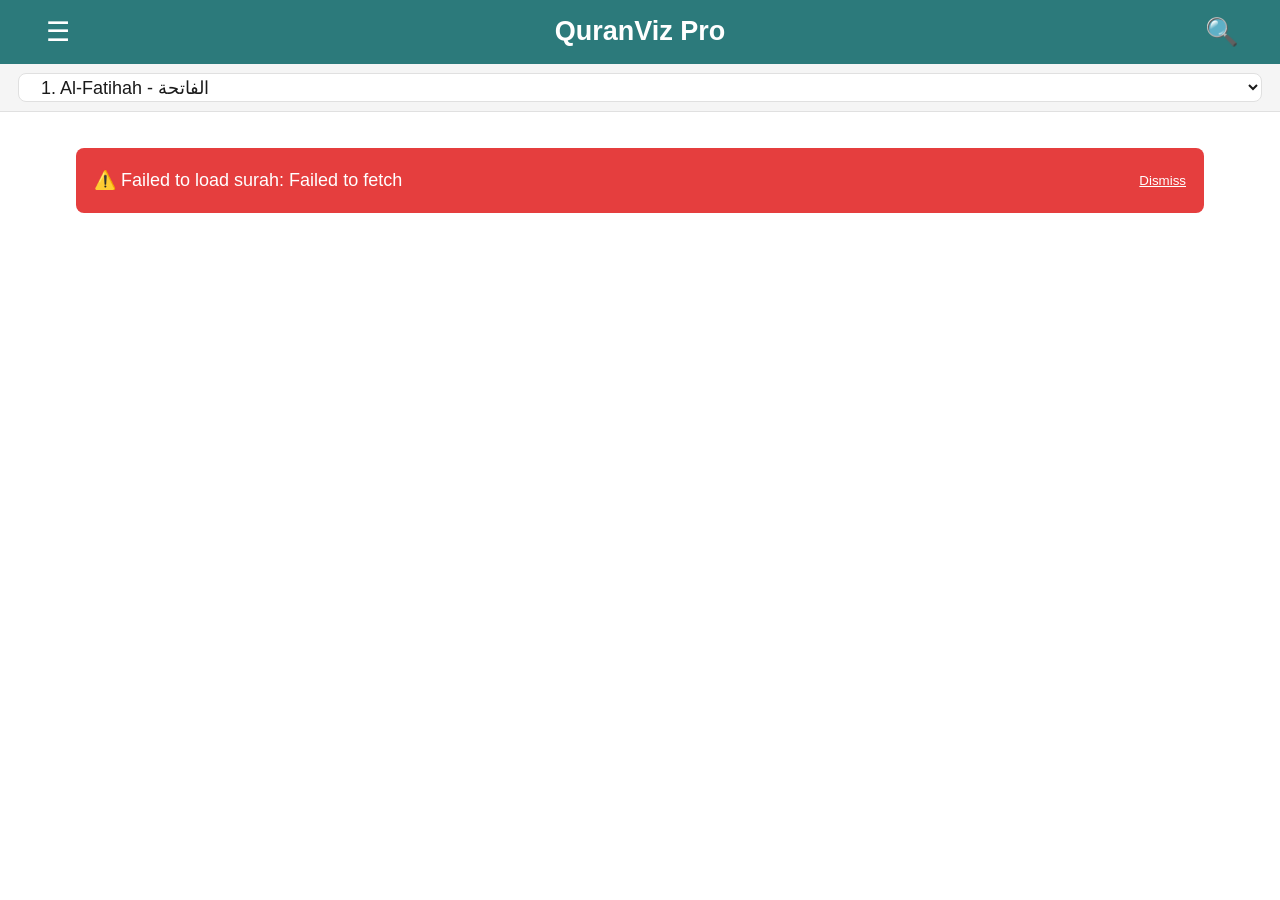
<file: index.html>
<!DOCTYPE html>
<html lang="en" data-theme="light">
<head>
    <meta charset="UTF-8">
    <meta name="viewport" content="width=device-width, initial-scale=1.0, maximum-scale=1.0, user-scalable=no">
    <meta name="description" content="QuranViz Pro - Interactive Quran Study and Reading">
    <title>QuranViz Pro</title>

    <!-- CSS Files -->
    <link rel="stylesheet" href="css/variables.css">
    <link rel="stylesheet" href="css/base.css">
    <link rel="stylesheet" href="css/components.css">
    <link rel="stylesheet" href="css/study-mode.css">
    <link rel="stylesheet" href="css/reading-mode.css">
    <link rel="stylesheet" href="css/responsive.css">

    <!-- Google Fonts for Arabic -->
    <link rel="preconnect" href="https://fonts.googleapis.com">
    <link rel="preconnect" href="https://fonts.gstatic.com" crossorigin>
    <link href="https://fonts.googleapis.com/css2?family=Amiri+Quran&family=Amiri:ital,wght@0,400;0,700;1,400;1,700&display=swap" rel="stylesheet">
</head>
<body>
    <!-- Loading Overlay -->
    <div id="loading-overlay" class="loading-overlay" style="display: none;">
        <div class="spinner"></div>
        <p class="loading-text">Loading...</p>
    </div>

    <!-- Top Navigation -->
    <nav class="top-nav">
        <button class="menu-btn" id="menu-btn" aria-label="Menu">☰</button>
        <h1 class="app-title">QuranViz Pro</h1>
        <button class="search-btn" id="search-btn" aria-label="Search">🔍</button>
    </nav>

    <!-- Surah Selector -->
    <div class="surah-selector" id="surah-selector">
        <select class="surah-select" id="surah-select" aria-label="Select Surah">
            <option value="">Select Surah...</option>
        </select>
    </div>

    <!-- Main Content Container -->
    <main class="main-content" id="main-content">
        <!-- Study Mode Container -->
        <div class="study-mode-container" id="study-mode-container" style="display: none;">
            <div class="verses-list" id="verses-list"></div>
        </div>

        <!-- Reading Mode Container -->
        <div class="reading-mode-container" id="reading-mode-container" style="display: none;">
            <div class="page-content-wrapper" id="page-content-wrapper"></div>
        </div>
    </main>

    <!-- Bottom Navigation -->
    <nav class="bottom-nav">
        <button class="nav-item" id="nav-reading" data-action="reading">
            <span class="nav-icon">📖</span>
            <span class="nav-label">Reading</span>
        </button>
        <button class="nav-item active" id="nav-study" data-action="study">
            <span class="nav-icon">📚</span>
            <span class="nav-label">Study</span>
        </button>
        <button class="nav-item" id="nav-bookmarks" data-action="bookmarks">
            <span class="nav-icon">⭐</span>
            <span class="nav-label">Bookmarks</span>
        </button>
        <button class="nav-item" id="nav-settings" data-action="settings">
            <span class="nav-icon">⚙️</span>
            <span class="nav-label">Settings</span>
        </button>
    </nav>

    <!-- Back Button -->
    <button class="back-btn" id="back-btn" style="display: none;">
        ← Back
    </button>

    <!-- Quick Jump Modal -->
    <div class="modal" id="quick-jump-modal" style="display: none;">
        <div class="modal-overlay"></div>
        <div class="modal-content">
            <h2 class="modal-title">Jump to Verse</h2>
            <div class="form-group">
                <label for="jump-surah-select">Surah</label>
                <select class="surah-select" id="jump-surah-select">
                    <option value="">Select Surah...</option>
                </select>
            </div>
            <div class="form-group">
                <label for="jump-verse-input">Verse Number</label>
                <input type="number" class="verse-input" id="jump-verse-input" min="1" placeholder="Enter verse number">
            </div>
            <div class="modal-actions">
                <button class="btn btn-primary" id="jump-btn">Jump</button>
                <button class="btn btn-secondary" id="jump-cancel-btn">Cancel</button>
            </div>
        </div>
    </div>

    <!-- Search Modal -->
    <div class="modal" id="search-modal" style="display: none;">
        <div class="modal-overlay"></div>
        <div class="modal-content search-modal-content">
            <h2 class="modal-title">Search Quran</h2>
            <div class="search-input-wrapper">
                <input type="text" class="search-input" id="search-input" placeholder="Search for verses...">
                <button class="btn btn-secondary" id="search-close-btn">Close</button>
            </div>
            <div class="search-results" id="search-results">
                <p class="search-placeholder">Enter text to search the Quran</p>
            </div>
        </div>
    </div>

    <!-- Bookmarks Modal -->
    <div class="modal" id="bookmarks-modal" style="display: none;">
        <div class="modal-overlay"></div>
        <div class="modal-content">
            <h2 class="modal-title">Bookmarks</h2>
            <div class="bookmarks-list" id="bookmarks-list">
                <p class="empty-state">No bookmarks yet. Add bookmarks by clicking the star icon on verses.</p>
            </div>
            <div class="modal-actions">
                <button class="btn btn-secondary" id="bookmarks-close-btn">Close</button>
            </div>
        </div>
    </div>

    <!-- Settings Modal -->
    <div class="modal" id="settings-modal" style="display: none;">
        <div class="modal-overlay"></div>
        <div class="modal-content">
            <h2 class="modal-title">Settings</h2>

            <div class="setting-item">
                <label>Language / اللغة</label>
                <button class="btn btn-toggle" id="language-toggle">
                    <span id="language-label">English</span>
                </button>
            </div>

            <div class="setting-item">
                <label>Font Size</label>
                <div class="slider-group">
                    <input type="range" min="14" max="28" value="18" step="1" class="font-size-slider" id="font-size-slider">
                    <span class="font-size-value" id="font-size-value">18px</span>
                </div>
            </div>

            <div class="setting-item">
                <label>Theme</label>
                <button class="btn btn-toggle" id="theme-toggle">
                    <span id="theme-label">☀️ Light</span>
                </button>
            </div>

            <div class="setting-item">
                <label>Translation</label>
                <select class="translation-select" id="translation-select">
                    <option value="en.sahih">Sahih International</option>
                    <option value="en.pickthall">Pickthall</option>
                    <option value="en.yusufali">Yusuf Ali</option>
                    <option value="en.hilali">Hilali & Khan</option>
                </select>
            </div>

            <div class="modal-actions">
                <button class="btn btn-secondary" id="settings-close-btn">Close</button>
            </div>
        </div>
    </div>

    <!-- Data File -->
    <script src="quran_links.js"></script>

    <!-- App Entry Point -->
    <script type="module" src="js/app.js"></script>
</body>
</html>
</file>
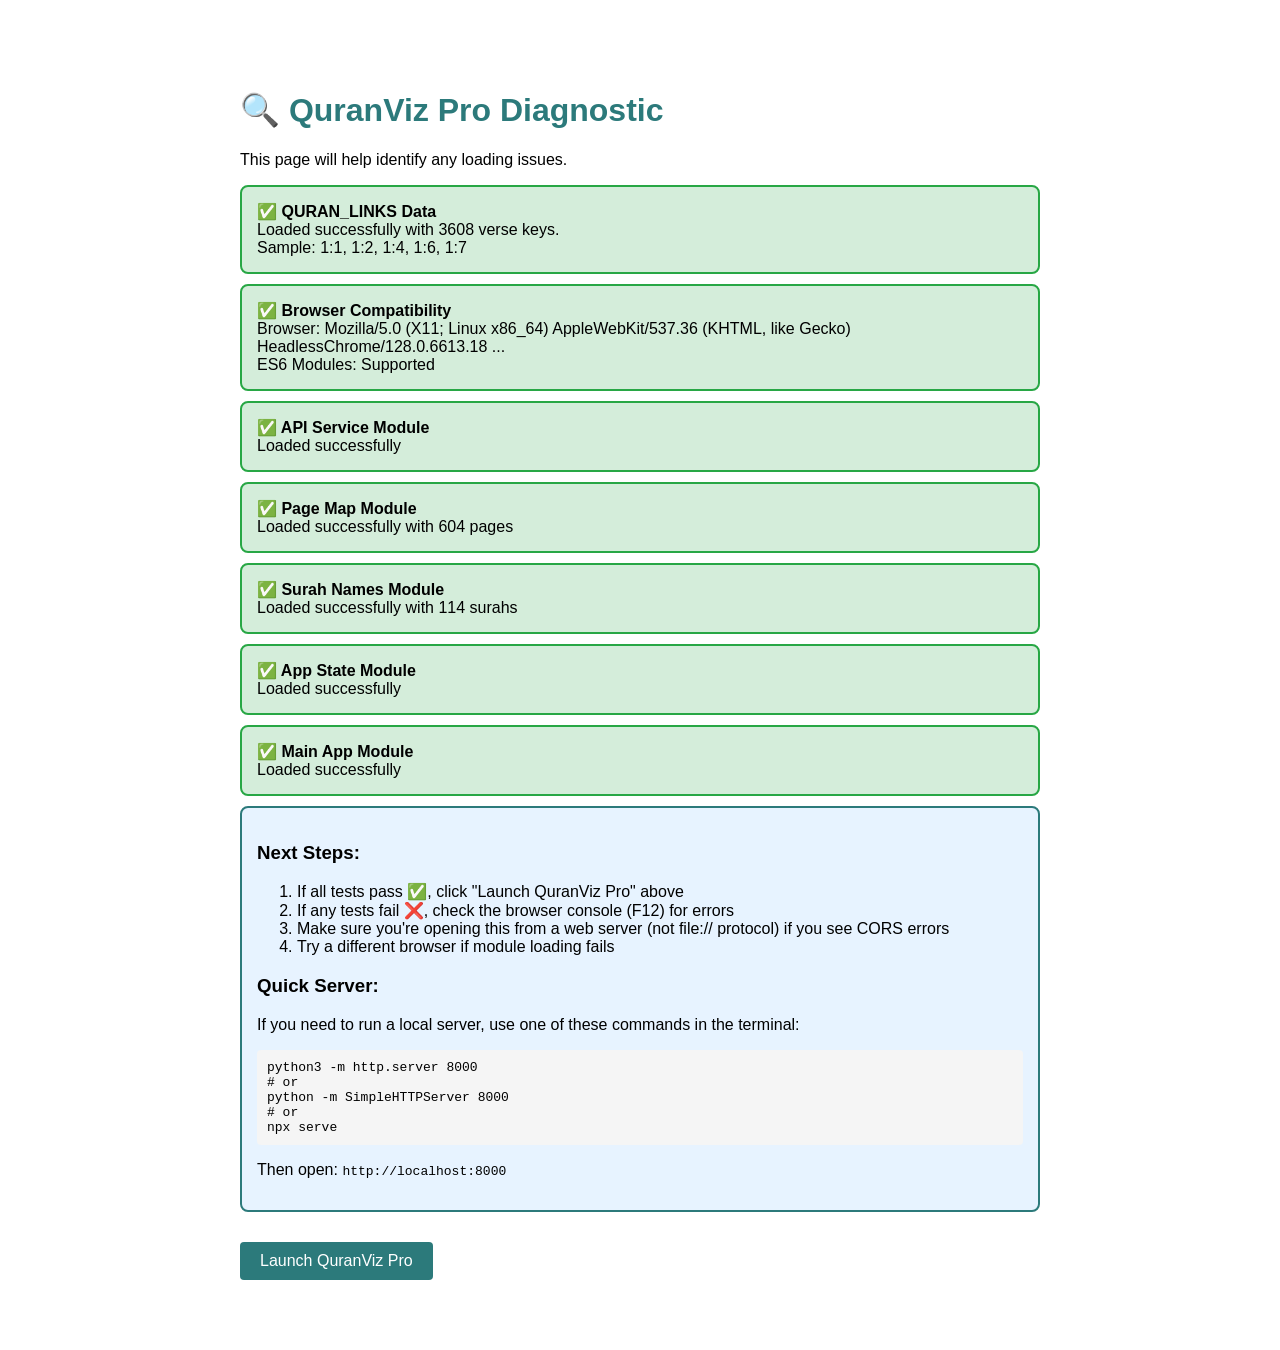
<file: diagnostic.html>
<!DOCTYPE html>
<html lang="en">
<head>
    <meta charset="UTF-8">
    <meta name="viewport" content="width=device-width, initial-scale=1.0">
    <title>QuranViz Pro - Diagnostic</title>
    <style>
        body {
            font-family: Arial, sans-serif;
            max-width: 800px;
            margin: 50px auto;
            padding: 20px;
        }
        .test-item {
            padding: 15px;
            margin: 10px 0;
            border-radius: 8px;
            border: 2px solid #ddd;
        }
        .success {
            background-color: #d4edda;
            border-color: #28a745;
        }
        .error {
            background-color: #f8d7da;
            border-color: #dc3545;
        }
        .warning {
            background-color: #fff3cd;
            border-color: #ffc107;
        }
        h1 {
            color: #2c7a7b;
        }
        pre {
            background: #f5f5f5;
            padding: 10px;
            border-radius: 4px;
            overflow-x: auto;
        }
        button {
            background: #2c7a7b;
            color: white;
            border: none;
            padding: 10px 20px;
            border-radius: 4px;
            cursor: pointer;
            font-size: 16px;
            margin-top: 20px;
        }
        button:hover {
            background: #234e52;
        }
    </style>
</head>
<body>
    <h1>🔍 QuranViz Pro Diagnostic</h1>
    <p>This page will help identify any loading issues.</p>

    <div id="results"></div>

    <button onclick="location.href='index.html'">Launch QuranViz Pro</button>

    <script src="quran_links.js"></script>
    <script type="module">
        const results = document.getElementById('results');

        function addTest(title, status, message) {
            const div = document.createElement('div');
            div.className = `test-item ${status}`;
            div.innerHTML = `<strong>${status === 'success' ? '✅' : status === 'error' ? '❌' : '⚠️'} ${title}</strong><br>${message}`;
            results.appendChild(div);
        }

        // Test 1: QURAN_LINKS loaded
        if (typeof window.QURAN_LINKS !== 'undefined') {
            const keys = Object.keys(window.QURAN_LINKS);
            addTest(
                'QURAN_LINKS Data',
                'success',
                `Loaded successfully with ${keys.length} verse keys.<br>Sample: ${keys.slice(0, 5).join(', ')}`
            );
        } else {
            addTest(
                'QURAN_LINKS Data',
                'error',
                'Not loaded! Check if quran_links.js exists and is properly formatted.'
            );
        }

        // Test 2: Check if modules can be imported
        try {
            import('./js/data/surah-names.js').then(module => {
                addTest(
                    'Surah Names Module',
                    'success',
                    `Loaded successfully with ${module.SURAH_NAMES.length} surahs`
                );
            }).catch(err => {
                addTest(
                    'Surah Names Module',
                    'error',
                    `Failed to load: ${err.message}`
                );
            });
        } catch (err) {
            addTest(
                'ES6 Modules',
                'error',
                `Your browser may not support ES6 modules: ${err.message}`
            );
        }

        // Test 3: Check page-map
        try {
            import('./js/data/page-map.js').then(module => {
                addTest(
                    'Page Map Module',
                    'success',
                    `Loaded successfully with ${module.PAGE_MAP.length} pages`
                );
            }).catch(err => {
                addTest(
                    'Page Map Module',
                    'error',
                    `Failed to load: ${err.message}`
                );
            });
        } catch (err) {
            addTest(
                'Page Map Module',
                'error',
                `Failed: ${err.message}`
            );
        }

        // Test 4: Check API Service
        try {
            import('./js/services/api-service.js').then(module => {
                addTest(
                    'API Service Module',
                    'success',
                    'Loaded successfully'
                );
            }).catch(err => {
                addTest(
                    'API Service Module',
                    'error',
                    `Failed to load: ${err.message}`
                );
            });
        } catch (err) {
            addTest(
                'API Service Module',
                'error',
                `Failed: ${err.message}`
            );
        }

        // Test 5: Check App State
        try {
            import('./js/state/app-state.js').then(module => {
                addTest(
                    'App State Module',
                    'success',
                    'Loaded successfully'
                );
            }).catch(err => {
                addTest(
                    'App State Module',
                    'error',
                    `Failed to load: ${err.message}`
                );
            });
        } catch (err) {
            addTest(
                'App State Module',
                'error',
                `Failed: ${err.message}`
            );
        }

        // Test 6: Check main app
        try {
            import('./js/app.js').then(module => {
                addTest(
                    'Main App Module',
                    'success',
                    'Loaded successfully'
                );
            }).catch(err => {
                addTest(
                    'Main App Module',
                    'error',
                    `Failed to load: ${err.message}`
                );
            });
        } catch (err) {
            addTest(
                'Main App Module',
                'error',
                `Failed: ${err.message}`
            );
        }

        // Test 7: Browser compatibility
        const browserInfo = `${navigator.userAgent}`;
        const supportsModules = 'noModule' in document.createElement('script');
        addTest(
            'Browser Compatibility',
            supportsModules ? 'success' : 'warning',
            `Browser: ${browserInfo.substring(0, 100)}...<br>ES6 Modules: ${supportsModules ? 'Supported' : 'May not be supported'}`
        );

        // Add instructions
        setTimeout(() => {
            results.innerHTML += `
                <div class="test-item" style="background: #e7f3ff; border-color: #2c7a7b;">
                    <h3>Next Steps:</h3>
                    <ol>
                        <li>If all tests pass ✅, click "Launch QuranViz Pro" above</li>
                        <li>If any tests fail ❌, check the browser console (F12) for errors</li>
                        <li>Make sure you're opening this from a web server (not file:// protocol) if you see CORS errors</li>
                        <li>Try a different browser if module loading fails</li>
                    </ol>
                    <h3>Quick Server:</h3>
                    <p>If you need to run a local server, use one of these commands in the terminal:</p>
                    <pre>python3 -m http.server 8000
# or
python -m SimpleHTTPServer 8000
# or
npx serve</pre>
                    <p>Then open: <code>http://localhost:8000</code></p>
                </div>
            `;
        }, 1000);
    </script>
</body>
</html>
</file>
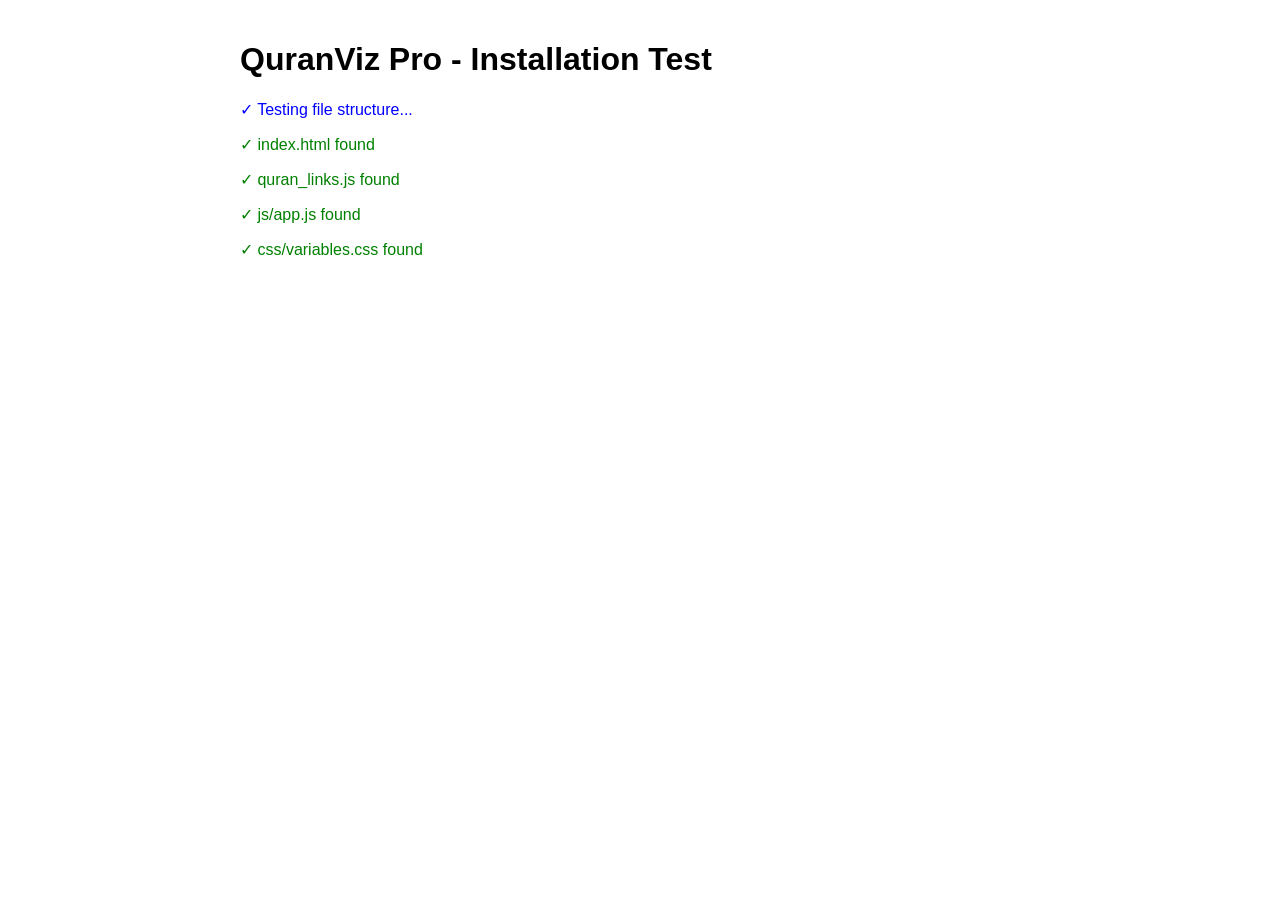
<file: test-open.html>
<!DOCTYPE html>
<html>
<head>
    <title>QuranViz Pro - Test</title>
    <style>
        body { font-family: Arial, sans-serif; padding: 20px; max-width: 800px; margin: 0 auto; }
        .success { color: green; }
        .error { color: red; }
        .info { color: blue; }
        pre { background: #f5f5f5; padding: 10px; border-radius: 4px; }
    </style>
</head>
<body>
    <h1>QuranViz Pro - Installation Test</h1>
    <div id="results"></div>
    <script>
        const results = document.getElementById('results');
        
        function log(message, type = 'info') {
            const p = document.createElement('p');
            p.className = type;
            p.textContent = '✓ ' + message;
            results.appendChild(p);
        }
        
        function error(message) {
            const p = document.createElement('p');
            p.className = 'error';
            p.textContent = '✗ ' + message;
            results.appendChild(p);
        }
        
        // Test file structure
        log('Testing file structure...', 'info');
        
        // Check main files
        fetch('index.html').then(r => r.ok ? log('index.html found', 'success') : error('index.html missing'));
        fetch('quran_links.js').then(r => r.ok ? log('quran_links.js found', 'success') : error('quran_links.js missing'));
        fetch('js/app.js').then(r => r.ok ? log('js/app.js found', 'success') : error('js/app.js missing'));
        fetch('css/variables.css').then(r => r.ok ? log('css/variables.css found', 'success') : error('css/variables.css missing'));
        
        // Add more info
        setTimeout(() => {
            results.innerHTML += '<hr><h2>Next Steps:</h2>';
            results.innerHTML += '<ol>';
            results.innerHTML += '<li>Open <code>index.html</code> in your browser</li>';
            results.innerHTML += '<li>Check that your <code>quran_links.js</code> has the correct format</li>';
            results.innerHTML += '<li>Use browser developer tools (F12) to check for errors</li>';
            results.innerHTML += '</ol>';
            results.innerHTML += '<p><a href="index.html" style="background: #2c7a7b; color: white; padding: 10px 20px; text-decoration: none; border-radius: 4px; display: inline-block;">Launch QuranViz Pro</a></p>';
        }, 1000);
    </script>
</body>
</html>
</file>
<file: css/variables.css>
/* CSS Variables for Theming */

:root {
  /* Colors - Light Theme */
  --bg-primary: #ffffff;
  --bg-secondary: #f5f5f5;
  --bg-tertiary: #e8f4f8;
  --text-primary: #1a1a1a;
  --text-secondary: #666666;
  --text-tertiary: #999999;
  --accent-color: #2c7a7b;
  --accent-hover: #234e52;
  --border-color: #e0e0e0;
  --shadow-sm: 0 1px 3px rgba(0, 0, 0, 0.1);
  --shadow-md: 0 4px 6px rgba(0, 0, 0, 0.1);
  --shadow-lg: 0 10px 20px rgba(0, 0, 0, 0.15);
  --error-color: #e53e3e;
  --success-color: #38a169;
  --warning-color: #d69e2e;
  --connection-bg: #f0f9ff;
  --connection-border: #bae6fd;

  /* Typography */
  --font-arabic: 'Amiri Quran', 'Traditional Arabic', serif;
  --font-arabic-regular: 'Amiri', serif;
  --font-latin: -apple-system, BlinkMacSystemFont, 'Segoe UI', Roboto, 'Helvetica Neue', Arial, sans-serif;
  --base-font-size: 18px;
  --font-size-sm: 0.875rem;
  --font-size-md: 1rem;
  --font-size-lg: 1.125rem;
  --font-size-xl: 1.5rem;
  --font-size-2xl: 2rem;

  /* Spacing */
  --spacing-xs: 0.25rem;
  --spacing-sm: 0.5rem;
  --spacing-md: 1rem;
  --spacing-lg: 1.5rem;
  --spacing-xl: 2rem;
  --spacing-2xl: 3rem;

  /* Layout */
  --top-nav-height: 56px;
  --bottom-nav-height: 64px;
  --surah-selector-height: 48px;
  --max-content-width: 800px;
  --border-radius-sm: 4px;
  --border-radius-md: 8px;
  --border-radius-lg: 12px;

  /* Transitions */
  --transition-fast: 150ms ease;
  --transition-normal: 250ms ease;
  --transition-slow: 350ms ease;

  /* Z-index */
  --z-dropdown: 100;
  --z-nav: 200;
  --z-modal: 300;
  --z-loading: 400;
}

[data-theme="dark"] {
  /* Colors - Dark Theme */
  --bg-primary: #1a1a1a;
  --bg-secondary: #2d2d2d;
  --bg-tertiary: #1e3a3a;
  --text-primary: #f5f5f5;
  --text-secondary: #b0b0b0;
  --text-tertiary: #808080;
  --accent-color: #4fd1c5;
  --accent-hover: #81e6d9;
  --border-color: #404040;
  --shadow-sm: 0 1px 3px rgba(0, 0, 0, 0.3);
  --shadow-md: 0 4px 6px rgba(0, 0, 0, 0.4);
  --shadow-lg: 0 10px 20px rgba(0, 0, 0, 0.5);
  --error-color: #fc8181;
  --success-color: #68d391;
  --warning-color: #f6e05e;
  --connection-bg: #1e2936;
  --connection-border: #2d3748;
}

/* Dynamic Font Size */
:root {
  font-size: var(--base-font-size);
}
</file>
<file: css/base.css>
/* Base Styles & Reset */

* {
  margin: 0;
  padding: 0;
  box-sizing: border-box;
}

html {
  font-size: 16px;
  -webkit-font-smoothing: antialiased;
  -moz-osx-font-smoothing: grayscale;
}

body {
  font-family: var(--font-latin);
  font-size: var(--font-size-md);
  line-height: 1.6;
  color: var(--text-primary);
  background-color: var(--bg-primary);
  overflow-x: hidden;
  padding-top: calc(var(--top-nav-height) + var(--surah-selector-height));
  padding-bottom: var(--bottom-nav-height);
  transition: background-color var(--transition-normal), color var(--transition-normal);
}

/* Arabic Text */
.arabic, [lang="ar"] {
  font-family: var(--font-arabic);
  font-size: 1.5em;
  line-height: 2;
  text-align: right;
  direction: rtl;
}

/* Typography */
h1, h2, h3, h4, h5, h6 {
  font-weight: 600;
  line-height: 1.3;
  margin-bottom: var(--spacing-md);
}

h1 { font-size: var(--font-size-2xl); }
h2 { font-size: var(--font-size-xl); }
h3 { font-size: var(--font-size-lg); }

p {
  margin-bottom: var(--spacing-md);
}

a {
  color: var(--accent-color);
  text-decoration: none;
  transition: color var(--transition-fast);
}

a:hover {
  color: var(--accent-hover);
}

button {
  font-family: inherit;
  cursor: pointer;
  border: none;
  background: none;
  transition: all var(--transition-fast);
}

input, select, textarea {
  font-family: inherit;
  font-size: inherit;
}

/* Scrollbar Styling */
::-webkit-scrollbar {
  width: 8px;
  height: 8px;
}

::-webkit-scrollbar-track {
  background: var(--bg-secondary);
}

::-webkit-scrollbar-thumb {
  background: var(--border-color);
  border-radius: 4px;
}

::-webkit-scrollbar-thumb:hover {
  background: var(--text-tertiary);
}

/* Selection */
::selection {
  background-color: var(--accent-color);
  color: white;
}

/* Animations */
@keyframes fadeIn {
  from {
    opacity: 0;
  }
  to {
    opacity: 1;
  }
}

@keyframes slideUp {
  from {
    transform: translateY(20px);
    opacity: 0;
  }
  to {
    transform: translateY(0);
    opacity: 1;
  }
}

@keyframes pulse {
  0%, 100% {
    opacity: 1;
  }
  50% {
    opacity: 0.5;
  }
}

@keyframes highlight {
  0% {
    background-color: var(--accent-color);
    opacity: 0.3;
  }
  100% {
    background-color: transparent;
    opacity: 1;
  }
}

.fade-in {
  animation: fadeIn var(--transition-normal);
}

.slide-up {
  animation: slideUp var(--transition-normal);
}

.highlight-verse {
  animation: highlight 2s ease;
}

/* Utility Classes */
.text-center {
  text-align: center;
}

.text-right {
  text-align: right;
}

.hidden {
  display: none !important;
}

.invisible {
  visibility: hidden;
}

.sr-only {
  position: absolute;
  width: 1px;
  height: 1px;
  padding: 0;
  margin: -1px;
  overflow: hidden;
  clip: rect(0, 0, 0, 0);
  white-space: nowrap;
  border-width: 0;
}
</file>
<file: css/components.css>
/* Reusable UI Components */

/* Buttons */
.btn {
  padding: var(--spacing-sm) var(--spacing-lg);
  border-radius: var(--border-radius-md);
  font-weight: 500;
  font-size: var(--font-size-md);
  min-height: 44px;
  min-width: 44px;
  display: inline-flex;
  align-items: center;
  justify-content: center;
  gap: var(--spacing-sm);
  transition: all var(--transition-fast);
  touch-action: manipulation;
}

.btn-primary {
  background-color: var(--accent-color);
  color: white;
}

.btn-primary:hover, .btn-primary:focus {
  background-color: var(--accent-hover);
  transform: translateY(-1px);
  box-shadow: var(--shadow-md);
}

.btn-secondary {
  background-color: var(--bg-secondary);
  color: var(--text-primary);
  border: 1px solid var(--border-color);
}

.btn-secondary:hover, .btn-secondary:focus {
  background-color: var(--border-color);
}

.btn-toggle {
  padding: var(--spacing-sm) var(--spacing-md);
  background-color: var(--bg-secondary);
  border: 2px solid var(--accent-color);
  color: var(--text-primary);
  border-radius: var(--border-radius-lg);
  font-weight: 600;
}

.btn-icon {
  width: 44px;
  height: 44px;
  border-radius: 50%;
  display: flex;
  align-items: center;
  justify-content: center;
  font-size: 1.25rem;
  background-color: var(--bg-secondary);
  color: var(--text-primary);
}

.btn-icon:hover, .btn-icon:focus {
  background-color: var(--accent-color);
  color: white;
}

/* Loading Overlay */
.loading-overlay {
  position: fixed;
  top: 0;
  left: 0;
  right: 0;
  bottom: 0;
  background-color: rgba(0, 0, 0, 0.5);
  display: flex;
  flex-direction: column;
  align-items: center;
  justify-content: center;
  z-index: var(--z-loading);
}

.spinner {
  width: 50px;
  height: 50px;
  border: 4px solid var(--bg-secondary);
  border-top-color: var(--accent-color);
  border-radius: 50%;
  animation: spin 1s linear infinite;
}

@keyframes spin {
  to { transform: rotate(360deg); }
}

.loading-text {
  color: white;
  margin-top: var(--spacing-md);
  font-size: var(--font-size-lg);
}

/* Top Navigation */
.top-nav {
  position: fixed;
  top: 0;
  left: 0;
  right: 0;
  height: var(--top-nav-height);
  background-color: var(--accent-color);
  color: white;
  display: flex;
  align-items: center;
  justify-content: space-between;
  padding: 0 var(--spacing-md);
  box-shadow: var(--shadow-md);
  z-index: var(--z-nav);
}

.menu-btn, .search-btn {
  color: white;
  font-size: 1.5rem;
  min-width: 44px;
  min-height: 44px;
  display: flex;
  align-items: center;
  justify-content: center;
}

.menu-btn:hover, .search-btn:hover {
  opacity: 0.8;
}

.app-title {
  font-size: var(--font-size-lg);
  font-weight: 700;
  margin: 0;
}

/* Surah Selector */
.surah-selector {
  position: fixed;
  top: var(--top-nav-height);
  left: 0;
  right: 0;
  height: var(--surah-selector-height);
  background-color: var(--bg-secondary);
  border-bottom: 1px solid var(--border-color);
  padding: var(--spacing-sm) var(--spacing-md);
  z-index: var(--z-nav);
}

.surah-select {
  width: 100%;
  height: 100%;
  padding: 0 var(--spacing-md);
  border: 1px solid var(--border-color);
  border-radius: var(--border-radius-md);
  background-color: var(--bg-primary);
  color: var(--text-primary);
  font-size: var(--font-size-md);
  cursor: pointer;
}

/* Bottom Navigation */
.bottom-nav {
  position: fixed;
  bottom: 0;
  left: 0;
  right: 0;
  height: var(--bottom-nav-height);
  background-color: var(--bg-primary);
  border-top: 1px solid var(--border-color);
  display: flex;
  justify-content: space-around;
  align-items: center;
  box-shadow: 0 -2px 10px rgba(0, 0, 0, 0.1);
  z-index: var(--z-nav);
}

.nav-item {
  flex: 1;
  display: flex;
  flex-direction: column;
  align-items: center;
  justify-content: center;
  gap: var(--spacing-xs);
  padding: var(--spacing-sm);
  color: var(--text-secondary);
  transition: all var(--transition-fast);
  min-height: 44px;
}

.nav-item:hover, .nav-item:focus {
  color: var(--accent-color);
  background-color: var(--bg-secondary);
}

.nav-item.active {
  color: var(--accent-color);
  font-weight: 600;
}

.nav-icon {
  font-size: 1.5rem;
}

.nav-label {
  font-size: var(--font-size-sm);
}

/* Back Button */
.back-btn {
  position: fixed;
  top: calc(var(--top-nav-height) + var(--surah-selector-height) + var(--spacing-md));
  left: var(--spacing-md);
  padding: var(--spacing-sm) var(--spacing-md);
  background-color: var(--accent-color);
  color: white;
  border-radius: var(--border-radius-lg);
  font-weight: 600;
  box-shadow: var(--shadow-md);
  z-index: var(--z-dropdown);
  min-height: 44px;
}

.back-btn:hover {
  background-color: var(--accent-hover);
}

/* Main Content */
.main-content {
  min-height: calc(100vh - var(--top-nav-height) - var(--bottom-nav-height) - var(--surah-selector-height));
  padding: var(--spacing-md);
  max-width: var(--max-content-width);
  margin: 0 auto;
}

/* Modal */
.modal {
  position: fixed;
  top: 0;
  left: 0;
  right: 0;
  bottom: 0;
  z-index: var(--z-modal);
  display: flex;
  align-items: center;
  justify-content: center;
  padding: var(--spacing-md);
}

.modal-overlay {
  position: absolute;
  top: 0;
  left: 0;
  right: 0;
  bottom: 0;
  background-color: rgba(0, 0, 0, 0.5);
}

.modal-content {
  position: relative;
  background-color: var(--bg-primary);
  border-radius: var(--border-radius-lg);
  padding: var(--spacing-xl);
  max-width: 500px;
  width: 100%;
  max-height: 90vh;
  overflow-y: auto;
  box-shadow: var(--shadow-lg);
  animation: slideUp var(--transition-normal);
}

.modal-title {
  font-size: var(--font-size-xl);
  margin-bottom: var(--spacing-lg);
  color: var(--text-primary);
}

.modal-actions {
  display: flex;
  gap: var(--spacing-md);
  margin-top: var(--spacing-lg);
}

.modal-actions .btn {
  flex: 1;
}

/* Form Elements */
.form-group {
  margin-bottom: var(--spacing-lg);
}

.form-group label {
  display: block;
  margin-bottom: var(--spacing-sm);
  font-weight: 600;
  color: var(--text-primary);
}

.form-group input,
.form-group select {
  width: 100%;
  padding: var(--spacing-sm) var(--spacing-md);
  border: 1px solid var(--border-color);
  border-radius: var(--border-radius-md);
  background-color: var(--bg-primary);
  color: var(--text-primary);
  font-size: var(--font-size-md);
  min-height: 44px;
}

.form-group input:focus,
.form-group select:focus {
  outline: none;
  border-color: var(--accent-color);
  box-shadow: 0 0 0 3px rgba(44, 122, 123, 0.1);
}

/* Settings */
.setting-item {
  display: flex;
  justify-content: space-between;
  align-items: center;
  padding: var(--spacing-md) 0;
  border-bottom: 1px solid var(--border-color);
}

.setting-item:last-child {
  border-bottom: none;
}

.setting-item label {
  font-weight: 600;
  color: var(--text-primary);
}

.slider-group {
  display: flex;
  align-items: center;
  gap: var(--spacing-md);
}

.font-size-slider {
  width: 120px;
}

.font-size-value {
  min-width: 50px;
  text-align: center;
  font-weight: 600;
  color: var(--accent-color);
}

.translation-select {
  padding: var(--spacing-sm) var(--spacing-md);
  border: 1px solid var(--border-color);
  border-radius: var(--border-radius-md);
  background-color: var(--bg-primary);
  color: var(--text-primary);
  min-height: 44px;
}

/* Empty State */
.empty-state {
  text-align: center;
  color: var(--text-secondary);
  padding: var(--spacing-xl);
  font-style: italic;
}

/* Error Message */
.error-message {
  background-color: var(--error-color);
  color: white;
  padding: var(--spacing-md);
  border-radius: var(--border-radius-md);
  margin-bottom: var(--spacing-md);
  display: flex;
  align-items: center;
  gap: var(--spacing-sm);
}

.error-message button {
  margin-left: auto;
  color: white;
  text-decoration: underline;
}

/* Search Modal Specific */
.search-modal-content {
  max-width: 600px;
  max-height: 90vh;
}

.search-input-wrapper {
  display: flex;
  gap: var(--spacing-sm);
  margin-bottom: var(--spacing-lg);
}

.search-input {
  flex: 1;
  padding: var(--spacing-sm) var(--spacing-md);
  border: 2px solid var(--border-color);
  border-radius: var(--border-radius-md);
  font-size: var(--font-size-md);
  min-height: 44px;
}

.search-input:focus {
  outline: none;
  border-color: var(--accent-color);
}

.search-results {
  max-height: 60vh;
  overflow-y: auto;
}

.search-results-count {
  font-weight: 600;
  color: var(--accent-color);
  margin-bottom: var(--spacing-md);
  font-size: var(--font-size-md);
}

.search-result-item {
  padding: var(--spacing-md);
  border: 1px solid var(--border-color);
  border-radius: var(--border-radius-md);
  margin-bottom: var(--spacing-sm);
  cursor: pointer;
  transition: all var(--transition-fast);
}

.search-result-item:hover {
  background-color: var(--bg-secondary);
  border-color: var(--accent-color);
  transform: translateX(4px);
}

.result-ref {
  display: block;
  color: var(--accent-color);
  font-size: var(--font-size-md);
  margin-bottom: var(--spacing-xs);
}

.result-snippet {
  color: var(--text-secondary);
  font-size: var(--font-size-sm);
  line-height: 1.5;
  margin: 0;
}

.search-placeholder {
  text-align: center;
  color: var(--text-tertiary);
  font-style: italic;
  padding: var(--spacing-xl);
}

/* Bookmarks */
.bookmarks-grid {
  display: flex;
  flex-direction: column;
  gap: var(--spacing-md);
  max-height: 60vh;
  overflow-y: auto;
}

.bookmark-item {
  padding: var(--spacing-md);
  border: 1px solid var(--border-color);
  border-radius: var(--border-radius-md);
  background-color: var(--bg-secondary);
  transition: all var(--transition-fast);
}

.bookmark-item:hover {
  box-shadow: var(--shadow-md);
  transform: translateY(-2px);
}

.bookmark-header {
  display: flex;
  justify-content: space-between;
  align-items: center;
  margin-bottom: var(--spacing-sm);
}

.bookmark-header strong {
  color: var(--accent-color);
  font-size: var(--font-size-md);
}

.remove-bookmark-btn {
  font-size: 1.25rem;
  padding: var(--spacing-xs);
  min-width: 36px;
  min-height: 36px;
  border-radius: var(--border-radius-sm);
  transition: all var(--transition-fast);
}

.remove-bookmark-btn:hover {
  background-color: var(--error-color);
  transform: scale(1.1);
}

.bookmark-snippet {
  color: var(--text-secondary);
  font-size: var(--font-size-sm);
  line-height: 1.6;
  margin-bottom: var(--spacing-sm);
}

.bookmark-jump-btn {
  padding: var(--spacing-xs) var(--spacing-md);
  background-color: var(--accent-color);
  color: white;
  border-radius: var(--border-radius-md);
  font-weight: 600;
  font-size: var(--font-size-sm);
  min-height: 36px;
}

.bookmark-jump-btn:hover {
  background-color: var(--accent-hover);
}
</file>
<file: css/study-mode.css>
/* Study Mode Styles */

.study-mode-container {
  width: 100%;
}

.verses-list {
  display: flex;
  flex-direction: column;
  gap: var(--spacing-lg);
}

/* Verse Card */
.verse-card {
  background-color: var(--bg-primary);
  border: 1px solid var(--border-color);
  border-radius: var(--border-radius-lg);
  padding: var(--spacing-lg);
  box-shadow: var(--shadow-sm);
  transition: box-shadow var(--transition-fast);
  scroll-margin-top: calc(var(--top-nav-height) + var(--surah-selector-height) + 80px);
}

.verse-card:hover {
  box-shadow: var(--shadow-md);
}

.verse-card.target-verse {
  border-color: var(--accent-color);
  box-shadow: 0 0 0 3px rgba(44, 122, 123, 0.1);
}

/* Verse Header */
.verse-header {
  display: flex;
  align-items: center;
  gap: var(--spacing-sm);
  margin-bottom: var(--spacing-md);
  padding-bottom: var(--spacing-sm);
  border-bottom: 1px solid var(--border-color);
}

.verse-number {
  font-weight: 700;
  font-size: var(--font-size-lg);
  color: var(--accent-color);
  min-width: 40px;
}

.verse-actions {
  display: flex;
  gap: var(--spacing-sm);
  margin-left: auto;
}

.bookmark-btn,
.tafsir-btn {
  font-size: 1.25rem;
  padding: var(--spacing-xs);
  min-width: 44px;
  min-height: 44px;
  display: flex;
  align-items: center;
  justify-content: center;
  border-radius: var(--border-radius-sm);
  transition: all var(--transition-fast);
}

.bookmark-btn:hover,
.tafsir-btn:hover {
  background-color: var(--bg-secondary);
  transform: scale(1.1);
}

.bookmark-btn.bookmarked {
  color: #f59e0b;
}

.tafsir-btn.active {
  background-color: var(--accent-color);
  color: white;
}

/* Verse Text */
.verse-text-arabic {
  font-family: var(--font-arabic);
  font-size: 1.75em;
  line-height: 2.2;
  text-align: right;
  direction: rtl;
  margin-bottom: var(--spacing-md);
  color: var(--text-primary);
  padding: var(--spacing-md) 0;
}

.verse-text-english {
  font-size: var(--font-size-md);
  line-height: 1.8;
  color: var(--text-secondary);
  font-style: italic;
  padding: var(--spacing-md) 0;
  border-top: 1px solid var(--border-color);
}

/* Connections Section */
.connections-section {
  margin-top: var(--spacing-lg);
  padding-top: var(--spacing-lg);
  border-top: 2px solid var(--connection-border);
}

.connections-header {
  font-weight: 700;
  font-size: var(--font-size-md);
  color: var(--accent-color);
  margin-bottom: var(--spacing-md);
  display: flex;
  align-items: center;
  gap: var(--spacing-sm);
}

.connections-list {
  display: flex;
  flex-direction: column;
  gap: var(--spacing-md);
}

/* Connection Item */
.connection-item {
  background-color: var(--connection-bg);
  border: 1px solid var(--connection-border);
  border-radius: var(--border-radius-md);
  padding: var(--spacing-md);
  display: flex;
  flex-direction: column;
  gap: var(--spacing-sm);
  transition: all var(--transition-fast);
}

.connection-item:hover {
  transform: translateX(-4px);
  box-shadow: var(--shadow-md);
}

.connection-header {
  display: flex;
  justify-content: space-between;
  align-items: center;
  margin-bottom: var(--spacing-sm);
}

.connection-ref {
  font-weight: 700;
  color: var(--accent-color);
  font-size: var(--font-size-md);
}

.connection-type {
  font-size: var(--font-size-sm);
  color: var(--text-tertiary);
  font-style: italic;
}

.connection-text-ar {
  font-family: var(--font-arabic);
  font-size: 1.3em;
  line-height: 1.8;
  text-align: right;
  direction: rtl;
  color: var(--text-primary);
  margin: var(--spacing-sm) 0;
}

.connection-text-en {
  font-size: var(--font-size-sm);
  color: var(--text-secondary);
  font-style: italic;
  margin: var(--spacing-sm) 0;
}

.jump-btn {
  align-self: flex-end;
  padding: var(--spacing-xs) var(--spacing-md);
  background-color: var(--accent-color);
  color: white;
  border-radius: var(--border-radius-md);
  font-weight: 600;
  font-size: var(--font-size-sm);
  min-height: 36px;
  min-width: 44px;
  display: flex;
  align-items: center;
  gap: var(--spacing-xs);
}

.jump-btn:hover {
  background-color: var(--accent-hover);
  transform: translateX(2px);
}

/* Tafsir Section */
.tafsir-section {
  margin-top: var(--spacing-lg);
  padding: var(--spacing-lg);
  background-color: var(--bg-tertiary);
  border-radius: var(--border-radius-md);
  border-left: 4px solid var(--accent-color);
}

.tafsir-header {
  font-weight: 700;
  font-size: var(--font-size-md);
  color: var(--accent-color);
  margin-bottom: var(--spacing-md);
}

.tafsir-text {
  line-height: 1.8;
  color: var(--text-primary);
}

.tafsir-text-ar {
  font-family: var(--font-arabic-regular);
  font-size: 1.2em;
  line-height: 2;
  text-align: right;
  direction: rtl;
  margin-bottom: var(--spacing-md);
}

.tafsir-text-en {
  font-size: var(--font-size-md);
  line-height: 1.8;
  color: var(--text-secondary);
}

.tafsir-loading {
  text-align: center;
  color: var(--text-secondary);
  font-style: italic;
  padding: var(--spacing-md);
}

/* No Connections State */
.no-connections {
  text-align: center;
  color: var(--text-tertiary);
  font-style: italic;
  padding: var(--spacing-md);
  font-size: var(--font-size-sm);
}

/* Loading Skeleton */
.verse-skeleton {
  background: linear-gradient(90deg, var(--bg-secondary) 25%, var(--border-color) 50%, var(--bg-secondary) 75%);
  background-size: 200% 100%;
  animation: loading 1.5s infinite;
  border-radius: var(--border-radius-md);
  height: 200px;
}

@keyframes loading {
  0% { background-position: 200% 0; }
  100% { background-position: -200% 0; }
}
</file>
<file: css/reading-mode.css>
/* Reading Mode Styles */

.reading-mode-container {
  width: 100%;
}

/* Page Container */
.page-container {
  background-color: var(--bg-primary);
  border: 1px solid var(--border-color);
  border-radius: var(--border-radius-lg);
  padding: var(--spacing-xl);
  box-shadow: var(--shadow-md);
  margin-bottom: var(--spacing-lg);
  min-height: 70vh;
  display: flex;
  flex-direction: column;
}

/* Page Header */
.page-header {
  text-align: center;
  font-size: var(--font-size-lg);
  font-weight: 700;
  color: var(--accent-color);
  padding-bottom: var(--spacing-md);
  border-bottom: 2px solid var(--border-color);
  margin-bottom: var(--spacing-lg);
}

/* Page Content */
.page-content {
  flex: 1;
  font-family: var(--font-arabic);
  font-size: 1.6em;
  line-height: 2.5;
  text-align: justify;
  direction: rtl;
  color: var(--text-primary);
  padding: var(--spacing-md) 0;
}

/* Bismillah */
.bismillah {
  display: block;
  text-align: center;
  font-size: 1.3em;
  margin: var(--spacing-lg) 0;
  color: var(--accent-color);
  font-weight: 600;
}

/* Verse Segment */
.verse-segment {
  position: relative;
  display: inline;
}

.verse-number-marker {
  display: inline-block;
  margin: 0 var(--spacing-xs);
  font-size: 0.75em;
  color: var(--accent-color);
  font-weight: 700;
  background-color: var(--bg-secondary);
  padding: 2px 6px;
  border-radius: 50%;
  vertical-align: super;
  line-height: 1;
}

/* Connection Count Badge */
.connection-count {
  display: inline-block;
  margin: 0 var(--spacing-xs);
  font-size: 0.6em;
  color: white;
  background-color: var(--accent-color);
  padding: 2px 6px;
  border-radius: var(--border-radius-md);
  vertical-align: super;
  cursor: pointer;
  transition: all var(--transition-fast);
  font-family: var(--font-latin);
}

.connection-count:hover {
  background-color: var(--accent-hover);
  transform: scale(1.1);
}

/* Surah Header in Page */
.surah-header-page {
  display: block;
  text-align: center;
  font-size: 1.2em;
  font-weight: 700;
  color: var(--accent-color);
  margin: var(--spacing-xl) 0;
  padding: var(--spacing-md);
  background-color: var(--bg-tertiary);
  border-radius: var(--border-radius-md);
}

/* Page Footer Connections */
.page-footer-connections {
  margin-top: var(--spacing-xl);
  padding-top: var(--spacing-lg);
  border-top: 3px solid var(--connection-border);
}

.footer-header {
  font-family: var(--font-latin);
  font-size: var(--font-size-lg);
  font-weight: 700;
  color: var(--accent-color);
  margin-bottom: var(--spacing-lg);
  text-align: center;
}

.footer-connections-list {
  display: flex;
  flex-direction: column;
  gap: var(--spacing-lg);
}

/* Footer Connection Item */
.footer-connection-item {
  background-color: var(--connection-bg);
  border: 1px solid var(--connection-border);
  border-radius: var(--border-radius-md);
  padding: var(--spacing-md);
  transition: all var(--transition-fast);
}

.footer-connection-item:hover {
  box-shadow: var(--shadow-md);
  transform: translateY(-2px);
}

.footer-connection-header {
  font-family: var(--font-latin);
  font-weight: 700;
  color: var(--accent-color);
  margin-bottom: var(--spacing-sm);
  font-size: var(--font-size-md);
}

.footer-connection-origin {
  font-family: var(--font-latin);
  font-size: var(--font-size-sm);
  color: var(--text-tertiary);
  margin-bottom: var(--spacing-sm);
  font-style: italic;
}

.footer-connection-text-ar {
  font-family: var(--font-arabic);
  font-size: 1.3em;
  line-height: 1.8;
  text-align: right;
  direction: rtl;
  color: var(--text-primary);
  margin: var(--spacing-sm) 0;
}

.footer-connection-text-en {
  font-family: var(--font-latin);
  font-size: var(--font-size-sm);
  color: var(--text-secondary);
  font-style: italic;
  margin: var(--spacing-sm) 0;
}

.footer-jump-btn {
  margin-top: var(--spacing-sm);
  padding: var(--spacing-xs) var(--spacing-md);
  background-color: var(--accent-color);
  color: white;
  border-radius: var(--border-radius-md);
  font-weight: 600;
  font-size: var(--font-size-sm);
  font-family: var(--font-latin);
  min-height: 36px;
  display: inline-flex;
  align-items: center;
  gap: var(--spacing-xs);
}

.footer-jump-btn:hover {
  background-color: var(--accent-hover);
}

/* No Connections in Footer */
.no-footer-connections {
  text-align: center;
  color: var(--text-tertiary);
  font-style: italic;
  padding: var(--spacing-xl);
  font-family: var(--font-latin);
  font-size: var(--font-size-md);
}

/* Page Navigation */
.page-navigation {
  display: flex;
  justify-content: space-between;
  align-items: center;
  margin-top: var(--spacing-xl);
  padding-top: var(--spacing-md);
  border-top: 1px solid var(--border-color);
  font-family: var(--font-latin);
}

.prev-page-btn,
.next-page-btn {
  padding: var(--spacing-sm) var(--spacing-lg);
  background-color: var(--accent-color);
  color: white;
  border-radius: var(--border-radius-lg);
  font-weight: 600;
  font-size: var(--font-size-md);
  min-height: 44px;
  min-width: 100px;
  transition: all var(--transition-fast);
}

.prev-page-btn:hover,
.next-page-btn:hover {
  background-color: var(--accent-hover);
  transform: scale(1.02);
}

.prev-page-btn:disabled,
.next-page-btn:disabled {
  background-color: var(--bg-secondary);
  color: var(--text-tertiary);
  cursor: not-allowed;
  opacity: 0.5;
}

.page-number {
  font-weight: 700;
  font-size: var(--font-size-lg);
  color: var(--accent-color);
}

/* Page Loading Skeleton */
.page-skeleton {
  background: linear-gradient(90deg, var(--bg-secondary) 25%, var(--border-color) 50%, var(--bg-secondary) 75%);
  background-size: 200% 100%;
  animation: loading 1.5s infinite;
  border-radius: var(--border-radius-lg);
  height: 70vh;
}
</file>
<file: css/responsive.css>
/* Responsive Styles - Mobile First */

/* Small devices (landscape phones, 576px and up) */
@media (min-width: 576px) {
  .main-content {
    padding: var(--spacing-lg);
  }

  .verse-card {
    padding: var(--spacing-xl);
  }

  .page-container {
    padding: var(--spacing-2xl);
  }
}

/* Medium devices (tablets, 768px and up) */
@media (min-width: 768px) {
  :root {
    --top-nav-height: 64px;
    --bottom-nav-height: 0px;
  }

  body {
    padding-bottom: 0;
  }

  .top-nav {
    height: var(--top-nav-height);
    padding: 0 var(--spacing-xl);
  }

  .app-title {
    font-size: var(--font-size-xl);
  }

  /* Hide bottom nav on larger screens */
  .bottom-nav {
    display: none;
  }

  /* Add menu dropdown instead */
  .menu-content {
    position: absolute;
    top: 100%;
    left: 0;
    background-color: var(--bg-primary);
    border: 1px solid var(--border-color);
    border-radius: var(--border-radius-md);
    box-shadow: var(--shadow-lg);
    min-width: 200px;
    margin-top: var(--spacing-sm);
  }

  .menu-content button {
    display: block;
    width: 100%;
    padding: var(--spacing-md);
    text-align: left;
    border-bottom: 1px solid var(--border-color);
  }

  .menu-content button:last-child {
    border-bottom: none;
  }

  .menu-content button:hover {
    background-color: var(--bg-secondary);
  }

  .main-content {
    padding: var(--spacing-xl);
  }

  .verse-text-arabic {
    font-size: 2em;
  }

  .page-content {
    font-size: 1.8em;
  }

  .modal-content {
    max-width: 600px;
  }

  .search-modal-content {
    max-width: 700px;
  }

  /* Two column layout for connections in study mode */
  .connections-list {
    display: grid;
    grid-template-columns: repeat(auto-fit, minmax(300px, 1fr));
    gap: var(--spacing-md);
  }

  .back-btn {
    top: calc(var(--top-nav-height) + var(--surah-selector-height) + var(--spacing-lg));
    left: var(--spacing-lg);
  }
}

/* Large devices (desktops, 992px and up) */
@media (min-width: 992px) {
  :root {
    --max-content-width: 1000px;
  }

  .verse-text-arabic {
    font-size: 2.2em;
  }

  .page-content {
    font-size: 2em;
    line-height: 2.8;
  }

  .modal-content {
    max-width: 700px;
  }

  .search-modal-content {
    max-width: 800px;
  }

  /* Grid layout for footer connections */
  .footer-connections-list {
    display: grid;
    grid-template-columns: repeat(auto-fit, minmax(400px, 1fr));
    gap: var(--spacing-lg);
  }
}

/* Extra large devices (large desktops, 1200px and up) */
@media (min-width: 1200px) {
  :root {
    --max-content-width: 1200px;
  }

  .page-container {
    padding: var(--spacing-2xl) var(--spacing-2xl);
  }
}

/* Print styles */
@media print {
  .top-nav,
  .bottom-nav,
  .surah-selector,
  .back-btn,
  .bookmark-btn,
  .tafsir-btn,
  .jump-btn,
  .page-navigation,
  .search-btn,
  .menu-btn {
    display: none !important;
  }

  body {
    padding: 0;
    background: white;
    color: black;
  }

  .verse-card,
  .page-container {
    break-inside: avoid;
    box-shadow: none;
    border: 1px solid #ccc;
  }

  .main-content {
    padding: 0;
  }
}

/* Reduced motion */
@media (prefers-reduced-motion: reduce) {
  *,
  *::before,
  *::after {
    animation-duration: 0.01ms !important;
    animation-iteration-count: 1 !important;
    transition-duration: 0.01ms !important;
  }
}

/* Dark mode preference */
@media (prefers-color-scheme: dark) {
  :root:not([data-theme="light"]) {
    --bg-primary: #1a1a1a;
    --bg-secondary: #2d2d2d;
    --bg-tertiary: #1e3a3a;
    --text-primary: #f5f5f5;
    --text-secondary: #b0b0b0;
    --text-tertiary: #808080;
    --accent-color: #4fd1c5;
    --accent-hover: #81e6d9;
    --border-color: #404040;
    --connection-bg: #1e2936;
    --connection-border: #2d3748;
  }
}

/* Landscape orientation adjustments */
@media (orientation: landscape) and (max-height: 500px) {
  .verse-text-arabic {
    font-size: 1.5em;
    line-height: 1.8;
  }

  .page-content {
    font-size: 1.4em;
    line-height: 2.2;
  }

  .modal-content {
    max-height: 80vh;
  }
}

/* Touch device optimizations */
@media (hover: none) and (pointer: coarse) {
  /* Larger touch targets */
  .btn,
  .nav-item,
  .bookmark-btn,
  .tafsir-btn,
  .jump-btn {
    min-height: 48px;
    min-width: 48px;
  }

  /* Remove hover effects on touch devices */
  .verse-card:hover,
  .connection-item:hover,
  .footer-connection-item:hover {
    transform: none;
  }
}
</file>
